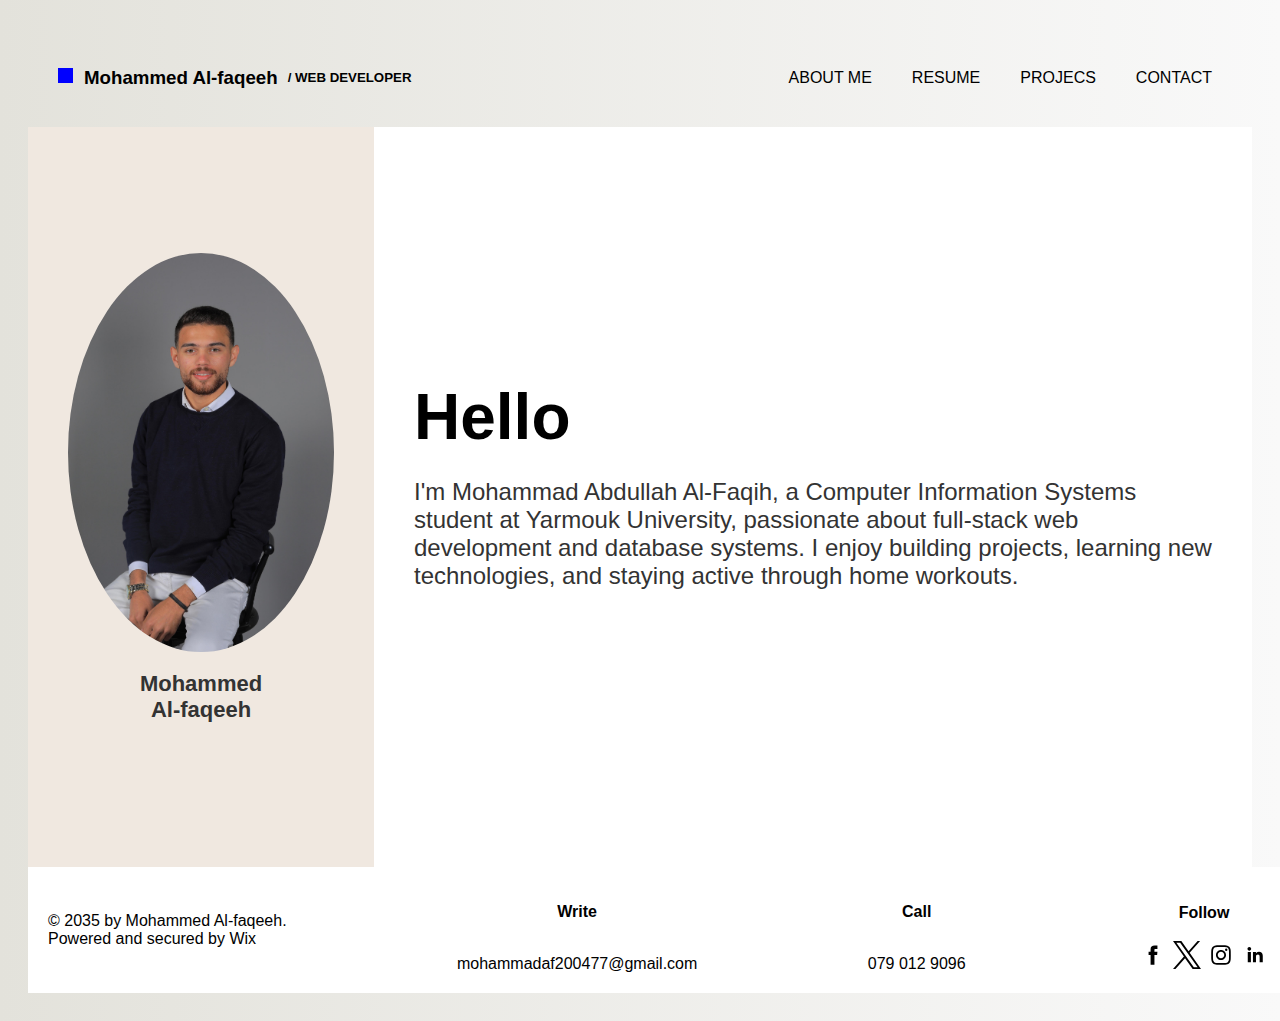
<file: index.html>
<!DOCTYPE html>
<html >
<head>
    <meta charset="UTF-8"/>
    <meta name="viewport" content="width=device-width, initial-scale=1.0" />
    <title>Mohammed Al-faqeeh</title>
    
    <link rel="stylesheet" href="style.css">
</head>
<body>
    
    <header class="site-header">
        <div class="name">
            <div class="blue-box"></div>
            <h3>Mohammed Al-faqeeh  </h3>
            <h5>/ WEB DEVELOPER </h5>
        </div>
        <nav class="navigation">
            <ul class="no-bullets">
                <li><a href="#">ABOUT ME</a></li>
                <li><a href="#">RESUME</a></li>
                <li><a href="#">PROJECS</a></li>
                <li><a href="#">CONTACT</a></li>
              </ul>
        </nav>
    </header>


    <main class="content">
        <div class="left" >
            <div class="Image">
                <img src="myimage.jpeg" alt="Profile Image">
                <h2 class="myname">Mohammed<br>Al-faqeeh</h2>
            </div>
        </div>
        
        <div class="right" >
            <h1>Hello</h1>
            <p>I'm Mohammad Abdullah Al-Faqih, a Computer Information Systems student at Yarmouk University,
                 passionate about full-stack web development and database systems.
                 I enjoy building projects, learning new technologies, and staying active through home workouts.</p>
        </div>

    </main>
    

    <footer class="site-footer">
        <p>
            © 2035 by Mohammed Al-faqeeh.<br>
            Powered and secured by Wix
        </p>

        <div class="write"> 
            <p><b>Write</b></p>
            <a href="mailto:mohammadaf200477@gmail.com"><br>mohammadaf200477@gmail.com</a>
            
        </div>

        <div class="call">
            <p><b>Call</b></p>
            <a href="tel:+962 790129096"><br>079 012 9096</a>
        </div>

        <div class="social-link">
  <p><b>Follow</b></p>

  <!-- Social Media Icons by NiftyButtons -->
  <div style="display: flex; flex-wrap: wrap; align-items: center; justify-content: center;">

    <!-- Facebook -->
    <a href="https://www.facebook.com/share/1Dq6uHNkTm/?mibextid=wwXIfr" target="_blank" rel="noopener noreferrer"
        style="text-decoration:none;border:0;width:28px;height:28px;padding:0;margin:3px;color:#000000;">
        <svg class="niftybutton-facebook" style="display:block;fill:currentColor" data-donate="true" data-tag="fac"
            data-name="Facebook" viewBox="0 0 512 512" preserveAspectRatio="xMidYMid meet">
        <title>Facebook social icon</title>
        <path d="M211.9 197.4h-36.7v59.9h36.7V433.1h70.5V256.5h49.2l5.2-59.1h-54.4
                c0 0 0-22.1 0-33.7 0-13.9 2.8-19.5 16.3-19.5 10.9 0 38.2 0 38.2 0V82.9
                c0 0-40.2 0-48.8 0 -52.5 0-76.1 23.1-76.1 67.3
                C211.9 188.8 211.9 197.4 211.9 197.4z"></path>
        </svg>
    </a>

    <!-- Twitter X -->
    <a href="https://x.com/mohamme95217803?s=21&t=Cv-yI1qfQnpP8yzRlp0qsw" target="_blank" rel="noopener noreferrer"
        style="text-decoration:none;border:0;width:28px;height:28px;padding:0;margin:3px;color:#000000;">
        <svg class="niftybutton-twitterx" style="display:block;fill:currentColor" data-donate="true" data-tag="twix"
            data-name="TwitterX" viewBox="0 0 512 512" preserveAspectRatio="xMidYMid meet">
        <title>Twitter X social icon</title>
        <path d="M 304.757 216.824 L 495.394 0 L 450.238 0 L 284.636 188.227 L 152.475 0
                L 0 0 L 199.902 284.656 L 0 512 L 45.16 512 L 219.923 313.186
                L 359.525 512 L 512 512 M 61.456 33.322 L 130.835 33.322 
                L 450.203 480.317 L 380.811 480.317"></path>
        </svg>
    </a>

    <!-- Instagram -->
    <a href="https://www.instagram.com/m0_faqeeh?igsh=MXA3bHhmZm9yOGV0cQ%3D%3D&utm_source=qr" target="_blank" rel="noopener noreferrer" style="text-decoration:none;border:0;width:28px;height:28px;padding:0;margin:3px;color:#000000;"><svg class="niftybutton-instagram" style="display:block;fill:currentColor" data-donate="true" data-tag="ins" data-name="Instagram" viewBox="0 0 512 512" preserveAspectRatio="xMidYMid meet"><title>Instagram social icon</title>
            <path d="M256 109.3c47.8 0 53.4 0.2 72.3 1 17.4 0.8 26.9 3.7 33.2 6.2 8.4 3.2 14.3 7.1 20.6 13.4 6.3 6.3 10.1 12.2 13.4 20.6 2.5 6.3 5.4 15.8 6.2 33.2 0.9 18.9 1 24.5 1 72.3s-0.2 53.4-1 72.3c-0.8 17.4-3.7 26.9-6.2 33.2 -3.2 8.4-7.1 14.3-13.4 20.6 -6.3 6.3-12.2 10.1-20.6 13.4 -6.3 2.5-15.8 5.4-33.2 6.2 -18.9 0.9-24.5 1-72.3 1s-53.4-0.2-72.3-1c-17.4-0.8-26.9-3.7-33.2-6.2 -8.4-3.2-14.3-7.1-20.6-13.4 -6.3-6.3-10.1-12.2-13.4-20.6 -2.5-6.3-5.4-15.8-6.2-33.2 -0.9-18.9-1-24.5-1-72.3s0.2-53.4 1-72.3c0.8-17.4 3.7-26.9 6.2-33.2 3.2-8.4 7.1-14.3 13.4-20.6 6.3-6.3 12.2-10.1 20.6-13.4 6.3-2.5 15.8-5.4 33.2-6.2C202.6 109.5 208.2 109.3 256 109.3M256 77.1c-48.6 0-54.7 0.2-73.8 1.1 -19 0.9-32.1 3.9-43.4 8.3 -11.8 4.6-21.7 10.7-31.7 20.6 -9.9 9.9-16.1 19.9-20.6 31.7 -4.4 11.4-7.4 24.4-8.3 43.4 -0.9 19.1-1.1 25.2-1.1 73.8 0 48.6 0.2 54.7 1.1 73.8 0.9 19 3.9 32.1 8.3 43.4 4.6 11.8 10.7 21.7 20.6 31.7 9.9 9.9 19.9 16.1 31.7 20.6 11.4 4.4 24.4 7.4 43.4 8.3 19.1 0.9 25.2 1.1 73.8 1.1s54.7-0.2 73.8-1.1c19-0.9 32.1-3.9 43.4-8.3 11.8-4.6 21.7-10.7 31.7-20.6 9.9-9.9 16.1-19.9 20.6-31.7 4.4-11.4 7.4-24.4 8.3-43.4 0.9-19.1 1.1-25.2 1.1-73.8s-0.2-54.7-1.1-73.8c-0.9-19-3.9-32.1-8.3-43.4 -4.6-11.8-10.7-21.7-20.6-31.7 -9.9-9.9-19.9-16.1-31.7-20.6 -11.4-4.4-24.4-7.4-43.4-8.3C310.7 77.3 304.6 77.1 256 77.1L256 77.1z"></path>
            <path d="M256 164.1c-50.7 0-91.9 41.1-91.9 91.9s41.1 91.9 91.9 91.9 91.9-41.1 91.9-91.9S306.7 164.1 256 164.1zM256 315.6c-32.9 0-59.6-26.7-59.6-59.6s26.7-59.6 59.6-59.6 59.6 26.7 59.6 59.6S288.9 315.6 256 315.6z"></path>
            <circle cx="351.5" cy="160.5" r="21.5"></circle>
            </svg></a>

    <!-- LinkedIn -->
    <a href="https://www.linkedin.com/in/mohammed-al-faqeeh-3a67a52a2?utm_source=share&utm_campaign=share_via&utm_content=profile&utm_medium=ios_app" target="_blank" rel="noopener noreferrer"
        style="text-decoration:none;border:0;width:28px;height:28px;padding:0;margin:3px;color:#000000;">
        <svg class="niftybutton-linkedin" style="display:block;fill:currentColor" data-donate="true" data-tag="lin"
        data-name="LinkedIn" viewBox="0 0 512 512" preserveAspectRatio="xMidYMid meet">
        <title>LinkedIn social icon</title>
        <path d="M186.4 142.4c0 19-15.3 34.5-34.2 34.5 
                -18.9 0-34.2-15.4-34.2-34.5 0-19 
                15.3-34.5 34.2-34.5C171.1 107.9 186.4 123.4 186.4 142.4zM181.4 201.3
                h-57.8V388.1h57.8V201.3zM273.8 201.3h-55.4V388.1h55.4c0 0 0-69.3 0-98 
                0-26.3 12.1-41.9 35.2-41.9 21.3 0 31.5 15 31.5 41.9 
                0 26.9 0 98 0 98h57.5c0 0 0-68.2 0-118.3 
                0-50-28.3-74.2-68-74.2 -39.6 0-56.3 30.9-56.3 30.9v-25.2H273.8z"></path>
        </svg>
    </a>

    </div>
</div>  
            
        
        
</footer>
</body>
</html>
</file>
<file: style.css>
body {
    padding: 20PX;
    font-family:Arial Narrow, sans-serif;
    background: linear-gradient(to right, rgb(227, 226, 219), rgb(249, 249, 249));}
.site-header {
    display: flex; 
    justify-content: space-between; 
    background-color: #ffffff00;
    color: black;
    padding: 20px 30px;
    align-items: center; 
  }
  

  .name  {
    text-align: left;
    
    display: flex;
  }

  .name h3 {
    padding: 0 10px  ;
  }
  
 
  .no-bullets {
    list-style-type: none;
    padding-left: 0;
    margin: 0; 
  }
  
 
  .navigation ul {
    display: flex;
  }
  
  .navigation ul li {
    margin-left: 20px; 
  }
  
  .navigation ul li a {
    text-decoration: none; 
    color: black;
    padding: 5px 10px;
  }
  
  .navigation ul li a:hover {
    background-color: #f0f0f0; 
    border-radius: 5px; 
  }

.blue-box {
    width: 15px;
    height: 15px;
    background-color: blue;
    margin-right: 1px;
    margin-top: 20px;
}



.site-footer {
    background-color: #ffffff;
    color: black;
    position: relative;
    bottom: 0;
    width: 100%;
    display: flex;
    justify-content: space-between;
    align-items: center;
    padding: 20px;
    position: relative;

}
a {
    text-decoration: none;
    color: inherit;
}

.call p {
  
  text-align:center;
}

.write p {
    
    text-align:center;
}

.social-link p {
    
  text-align:center;
}


.content {
  display: flex;
  min-height: calc(100vh - 160px);
}

.left {
  width: 25%;
  background-color:#f0e8e0 ;
  display: flex;
  align-items: center;
  justify-content: center;
  padding: 40px;
}

.left img {
  width: 100%;
  max-width: 300px;
  border-radius: 50%;
}

.right {
  width: 75%;
  display: flex;
  flex-direction: column;
  justify-content: center;
  padding: 40px;
  background-color: #fff;
}

.right h1 {
  font-size: 64px;
  font-weight: bold;
  margin: 0;
}

.right p {
  font-size: 24px;
  color: #333;
}
.Image {
  text-align: center;
}
.myname {
  margin-top: 15px;
  font-size: 22px;
  color: #333;
  font-weight: bold;
}
</file>
<file: index.css>
body {
    padding: 20PX;
    font-family:Arial Narrow, sans-serif;
    background: linear-gradient(to right, rgb(227, 226, 219), rgb(249, 249, 249));}
.site-header {
    display: flex; 
    justify-content: space-between; 
    background-color: #ffffff00;
    color: black;
    padding: 20px 30px;
    align-items: center; 
  }
  

  .name  {
    text-align: left;
    
    display: flex;
  }

  .name h3 {
    padding: 0 10px  ;
  }
  
 
  .no-bullets {
    list-style-type: none;
    padding-left: 0;
    margin: 0; 
  }
  
 
  .navigation ul {
    display: flex;
  }
  
  .navigation ul li {
    margin-left: 20px; 
  }
  
  .navigation ul li a {
    text-decoration: none; 
    color: black;
    padding: 5px 10px;
  }
  
  .navigation ul li a:hover {
    background-color: #f0f0f0; 
    border-radius: 5px; 
  }

.blue-box {
    width: 15px;
    height: 15px;
    background-color: blue;
    margin-right: 1px;
    margin-top: 20px;
}



.site-footer {
    background-color: #ffffff;
    color: black;
    position: relative;
    bottom: 0;
    width: 100%;
    display: flex;
    justify-content: space-between;
    align-items: center;
    padding: 20px;
    position: relative;

}
a {
    text-decoration: none;
    color: inherit;
}

.call p {
  
  text-align:center;
}

.write p {
    
    text-align:center;
}

.social-link p {
    
  text-align:center;
}


.content {
  display: flex;
  min-height: calc(100vh - 160px);
}

.left {
  width: 25%;
  background-color:#f0e8e0 ;
  display: flex;
  align-items: center;
  justify-content: center;
  padding: 40px;
}

.left img {
  width: 100%;
  max-width: 300px;
  border-radius: 50%;
}

.right {
  width: 75%;
  display: flex;
  flex-direction: column;
  justify-content: center;
  padding: 40px;
  background-color: #fff;
}

.right h1 {
  font-size: 64px;
  font-weight: bold;
  margin: 0;
}

.right p {
  font-size: 24px;
  color: #333;
}
.Image {
  text-align: center;
}
.myname {
  margin-top: 15px;
  font-size: 22px;
  color: #333;
  font-weight: bold;
}
</file>
